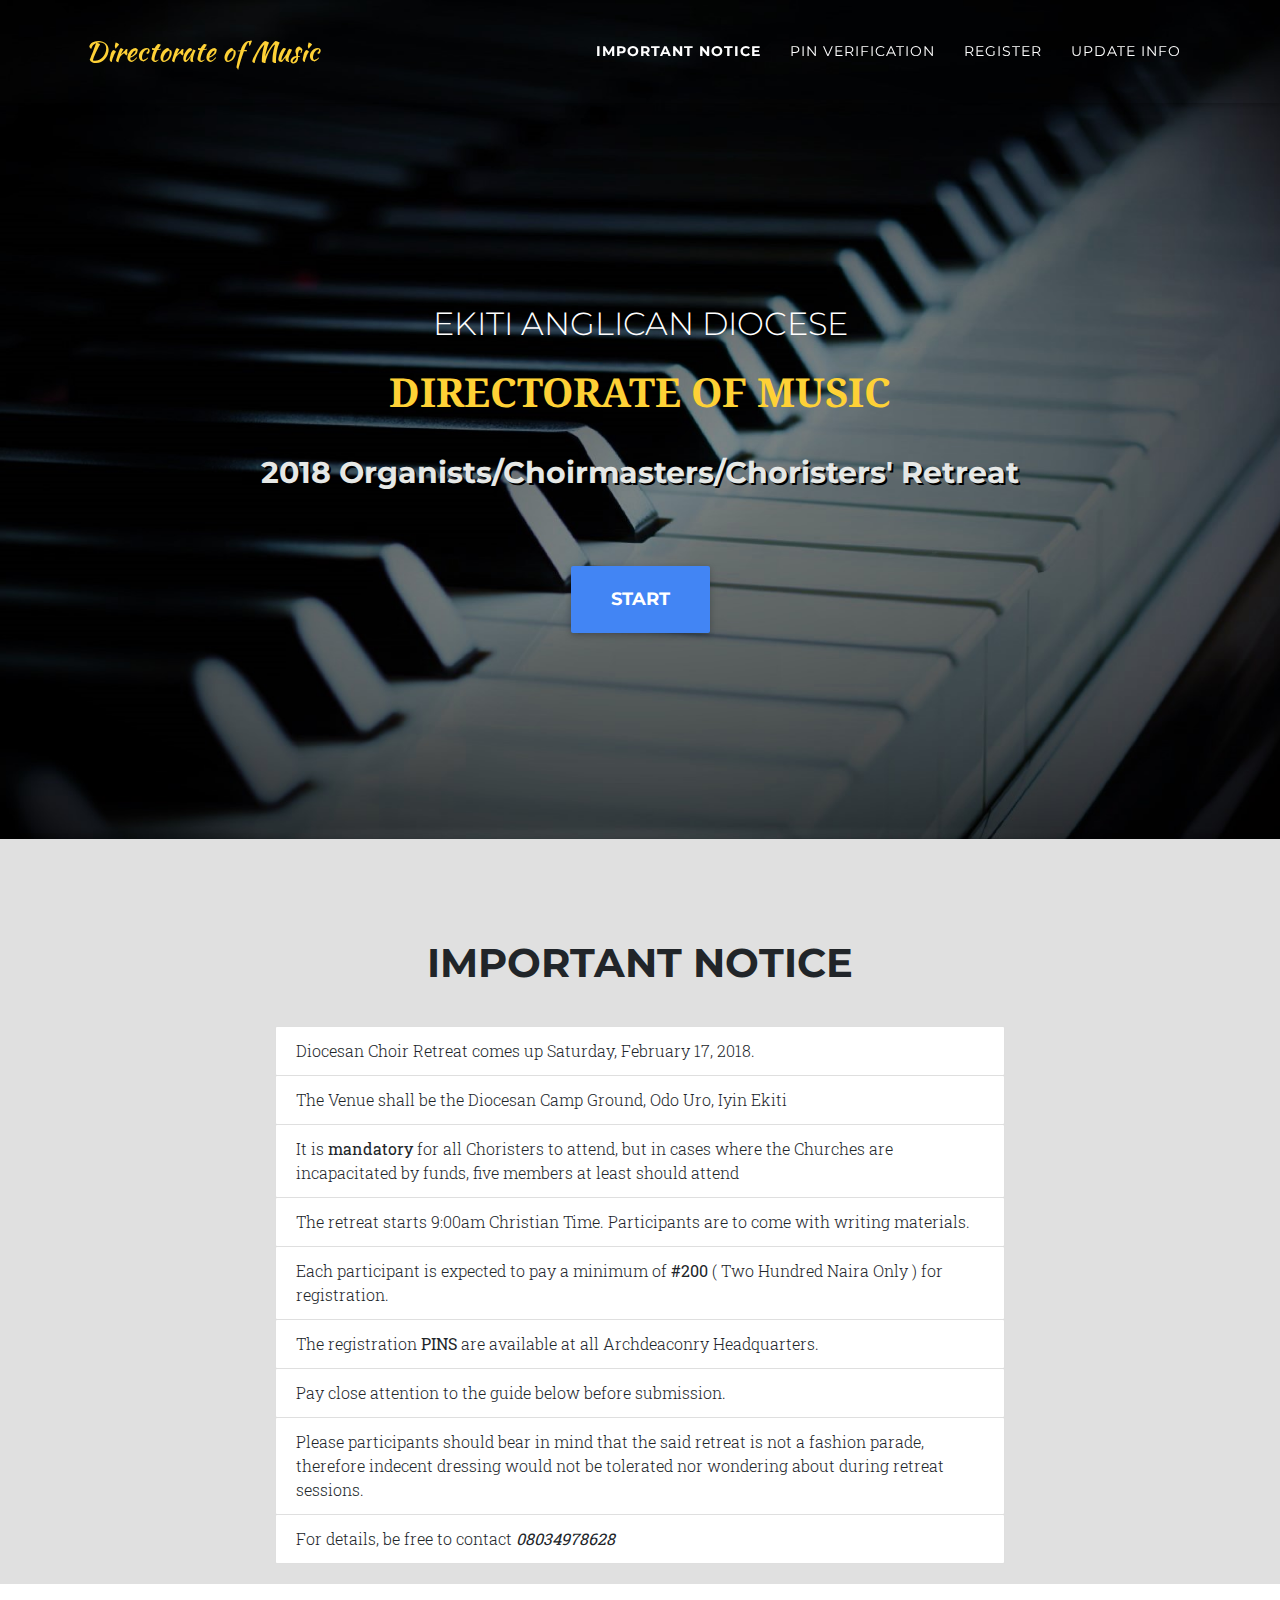
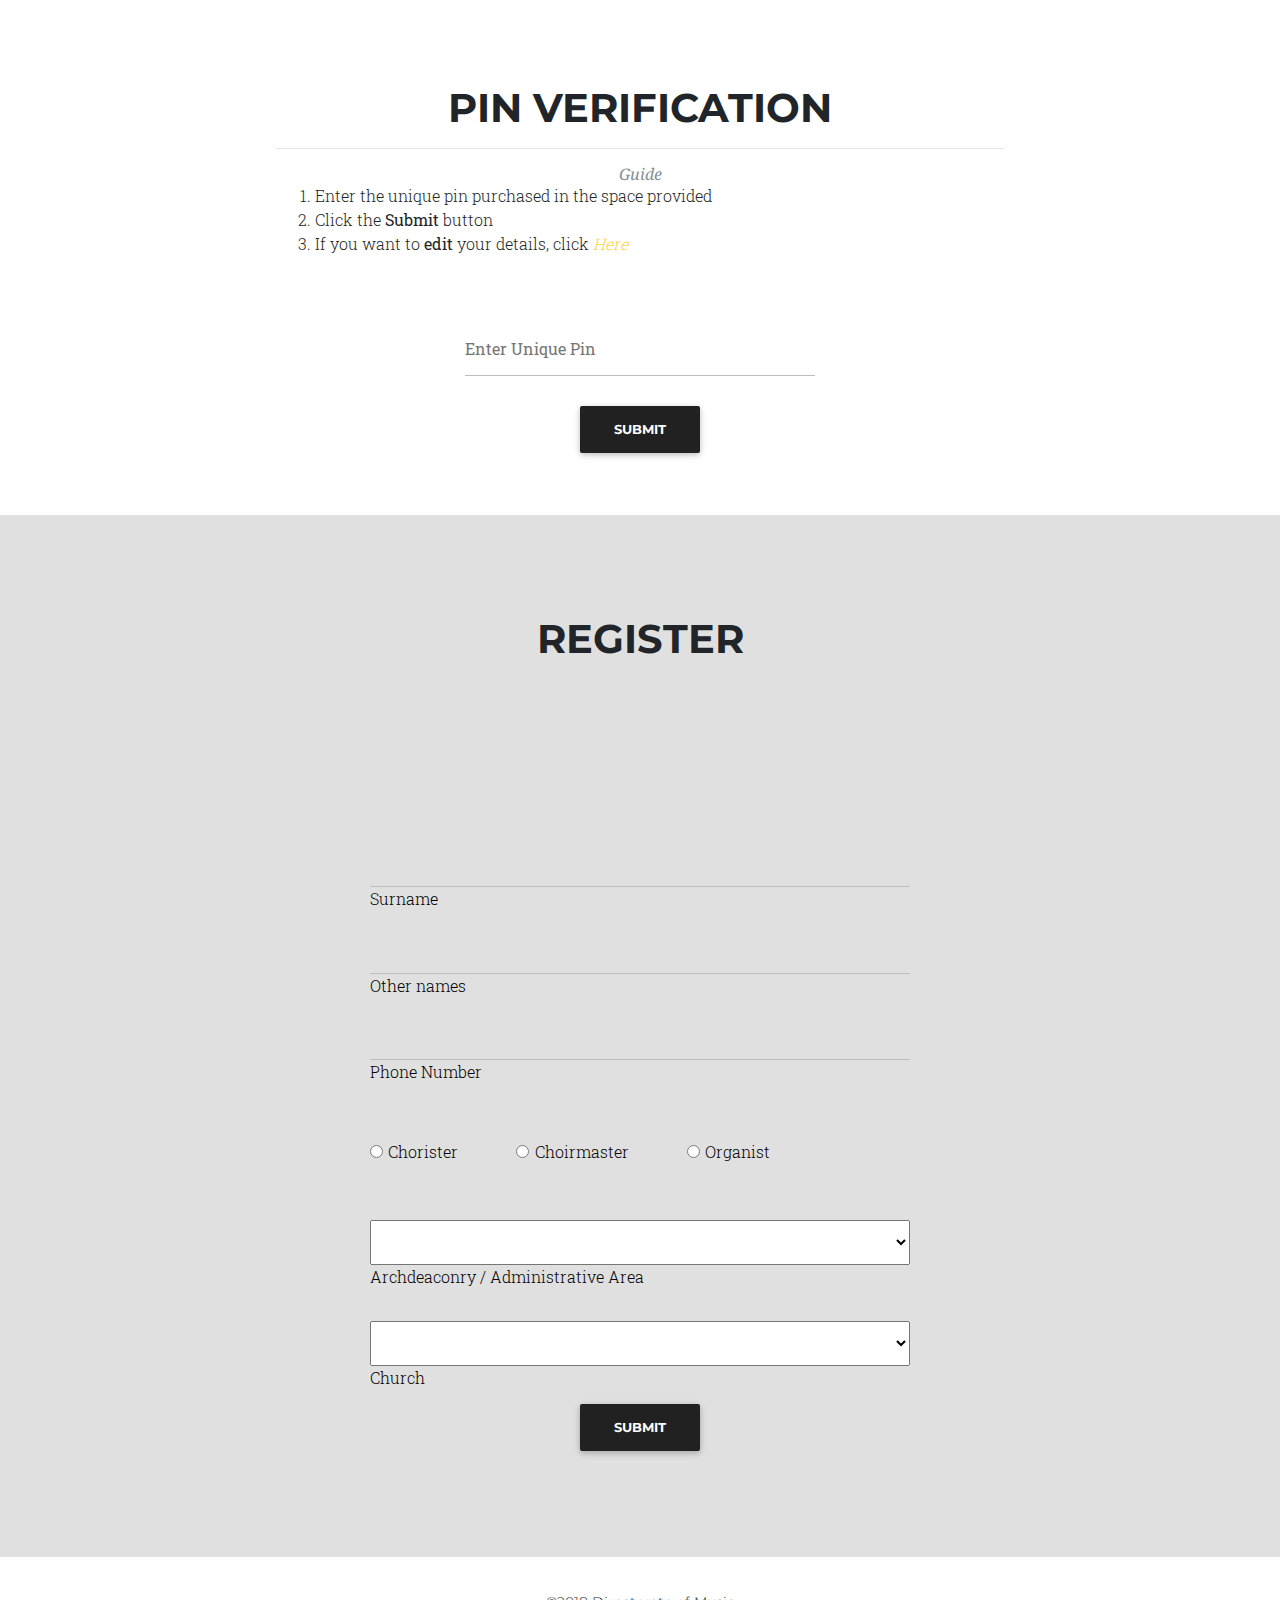
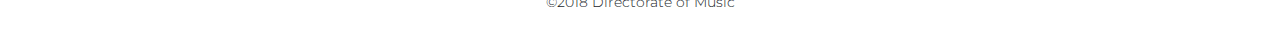
<file: index.html>
<!DOCTYPE html>
<html lang="en">

  <head>

    <meta charset="utf-8">
    <meta name="viewport" content="width=device-width, initial-scale=1, shrink-to-fit=no">
    <meta name="description" content="">
    <meta name="author" content="">

    <title>Directorate of Music</title>
    <link rel="shortcut icon" type="image/x-icon" href="favicon.ico" />
    <!-- Bootstrap core CSS -->
    <link href="vendor/bootstrap/css/bootstrap.min.css" rel="stylesheet">
    <link rel="stylesheet" href="vendor/bootstrap/css/mdb.css">

    <!-- Custom fonts for this template -->
    <link href="vendor/font-awesome/css/font-awesome.min.css" rel="stylesheet" type="text/css">
    <link href="https://fonts.googleapis.com/css?family=Montserrat:400,700" rel="stylesheet" type="text/css">
    <link href='https://fonts.googleapis.com/css?family=Kaushan+Script' rel='stylesheet' type='text/css'>
    <link href='https://fonts.googleapis.com/css?family=Droid+Serif:400,700,400italic,700italic' rel='stylesheet' type='text/css'>
    <link href='https://fonts.googleapis.com/css?family=Roboto+Slab:400,100,300,700' rel='stylesheet' type='text/css'>

    <!-- Custom styles for this template -->
    <link href="css/agency.min.css" rel="stylesheet">
    <link href="css/custom_agency.css" rel="stylesheet">

    <!-- Custom scripts for this template -->
    <script src="js/jquery-3.2.1.js" type="text/javascript"></script>


  </head>

  <body id="page-top">

    <!-- Navigation -->
    <nav class="navbar navbar-expand-lg navbar-dark fixed-top" id="mainNav">
      <div class="container">
        <a class="navbar-brand js-scroll-trigger" href="#page-top">Directorate of Music</a>
        <button class="navbar-toggler navbar-toggler-right" type="button" data-toggle="collapse" data-target="#navbarResponsive" aria-controls="navbarResponsive" aria-expanded="false" aria-label="Toggle navigation">
          Menu
          <i class="fa fa-bars"></i>
        </button>
        <div class="collapse navbar-collapse" id="navbarResponsive">
          <ul class="navbar-nav text-uppercase ml-auto">
            <li class="nav-item">
              <a class="nav-link js-scroll-trigger" href="#about"><strong>Important Notice</strong></a>
            </li>
            <li class="nav-item">
              <a class="nav-link js-scroll-trigger" href="#services">Pin Verification</a>
            </li>
            <li class="nav-item">
              <a class="nav-link js-scroll-trigger" href="#portfolio">Register</a>
            </li>
            <li class="nav-item">
              <a class="nav-link" href="edit.html">Update Info</a>
            </li>
          </ul>
        </div>
      </div>
    </nav>

    <!-- Header -->
    <header class="masthead">
      <div class="container">
        <div class="intro-text">
          <div class="text-uppercase ch">Ekiti Anglican Diocese</div>
          <br>
          <div class="intro-heading">
            <h4 class="intro-lead-in text-uppercase"> Directorate of Music</h4>
            <p class="bigger-text">2018 Organists/Choirmasters/Choristers' Retreat</p>
          </div>
          <a class="btn btn-primary btn-xl text-uppercase js-scroll-trigger" href="#about">Start</a>
        </div>
      </div>
    </header>

    <!-- About -->
    <section class="bg-light" id="about">
      <div class="container">
        <div class="row">
          <div class="col-lg-2"></div>
          <div class="col-lg-8 text-center">
            <h2 class="section-heading text-uppercase">Important Notice</h2>
            <br>
            <ul class="list-group">
              <li class="list-group-item">Diocesan Choir Retreat comes up Saturday, February 17, 2018.</li>
              <li class="list-group-item">The Venue shall be the Diocesan Camp Ground, Odo Uro, Iyin Ekiti</li>
              <li class="list-group-item">It is <strong>mandatory</strong> for all Choristers to attend, but in cases where the Churches are incapacitated by funds, five members at least should attend</li>
              <li class="list-group-item">The retreat starts 9:00am Christian Time. Participants are to come with writing materials.</li>
              <li class="list-group-item">Each participant is expected to pay a minimum of <b>#200</b> ( Two Hundred Naira Only ) for registration.</li>
              <li class="list-group-item">The registration <strong>PINS</strong> are available at all Archdeaconry Headquarters.</li>
              <li class="list-group-item">Pay close attention to the guide below before submission.</li>
              <li class="list-group-item">Please participants should bear in mind that the said retreat is not a fashion parade, therefore indecent dressing would not be tolerated nor wondering about during retreat sessions.</li>
              <li class="list-group-item">For details, be free to contact <i><b>08034978628</b></i></li>
            </ul>
          </div>
          <div class="col-lg-2"></div>
        </div>
      </div>
    </section>

    <!-- Services -->
    <section id="services">
      <div class="container">
        <div class="row">
          <div class="col-lg-2"></div>
          <div class="col-lg-8 text-center">
            <h2 class="section-heading text-uppercase">Pin Verification</h2>
            <hr>
            <h3 class="section-subheading text-muted">Guide</h3>
            <ol class="lg-custom">
              <li class="">Enter the unique pin purchased in the space provided</li>
              <li class="">Click the <strong>Submit</strong> button</li>
                <li>If you want to <strong>edit</strong> your details, click <a href="edit.html"><i class="hov"> Here </i></a></li>
            </ol>
          </div>
          <div class="col-lg-2"></div>
        </div>
        <div class="row text-center">
          <div class="col-md-4"></div>
          <div class="col-md-4">
            <form action="" method="post">
              <fieldset>
                <div class="error-margin" id="op"></div>
                <input class="input-group input-padding" type="text" id="pin1" name="pin" placeholder="Enter Unique Pin"><br>
                <button class="btn btn-dark" name="pin_submit" type="button" id="pin_submit">Submit <i id="spin"></i></button>
              </fieldset>
            </form>
            <div class="text-center success">
              <h3 id="successh" class="successh"></h3>
              <p id="successp" class="successp"></p>
            </div>
          </div>
          <div class="col-md-4"></div>
        </div>
      </div>
    </section>

    <!-- Portfolio Grid -->
    <section class="bg-light" id="portfolio">
      <div class="container">
        <div class="row">
          <div class="col-lg-12 text-center">
            <h2 class="section-heading text-uppercase">Register</h2>
            <!--<h3 class="section-subheading text-muted">Lorem ipsum dolor sit amet consectetur.</h3>-->
          </div>
        </div>

        <div class="row">
          <div class="col-md-3"></div>
          <div class="col-md-6">
          <form class="" action="" method="post">
            <section id="back"></section>
            <div class="error-margin" id="error-margin"></div>
            <h3 class="success-margin" id="success-margin"></h3>
            <input name="pin2" type="hidden" value="" id="pin2">
            <input class="input-group input-padding" type="text" id="firstname" name="firstname">
            <label for="firstname">Surname</label>
            <input class="input-group input-padding" type="text" id="secondname" name="secondname">
            <label for="secondname">Other names</label>
            <input class="input-group input-padding" type="number" id="number" name="number">
            <label for="number">Phone Number </label><br><br><br>
            <div class="radio-custom">
              <input type="radio" value="Chorister" name="status" id="chorister"><label for="chorister">Chorister</label>
              <input type="radio" value="Choirmaster" name="status" id="choirmaster"><label for="choirmaster">Choirmaster</label>
              <input type="radio" value="Organist" name="status" id="organist"><label for="organist">Organist</label>
            </div>
            <br><br>
            <select class="input-group input-padding" name="arch" id="arch">
              <option disabled="true" selected class="input-group" value=""></option>
            <option class="input-group " value="Cathedral">Cathedral </option>
              <option class="input-group " value="Ado">Ado </option>
              <option class="input-group " value="Ado North">Ado North </option>
              <option class="input-group " value="Aisegba">Aisegba </option>
              <option class="input-group " value="Ayede">Ayede </option>
              <option class="input-group " value="Ekamefa">Ekamefa </option>
              <option class="input-group " value="Ekiti North East">Ekiti North East </option>
              <option class="input-group " value="Emure">Emure </option>
              <option class="input-group " value="Great Commission">Great Commission </option>
              <option class="input-group " value="Ido">Ido </option>
              <option class="input-group " value="Ife">Ife </option>
              <option class="input-group " value="Ifeoluwa">Ifeoluwa </option>
              <option class="input-group " value="Igbala Otun">Igbala Otun </option>
              <option class="input-group " value="Igbemo">Igbemo </option>
              <option class="input-group " value="Ijan">Ijan </option>
              <option class="input-group " value="Ikere">Ikere </option>
              <option class="input-group " value="Ikole">Ikole </option>
              <option class="input-group " value="Ilawe">Ilawe </option>
              <option class="input-group " value="Irona">Irona </option>
              <option class="input-group " value="Ise">Ise </option>
              <option class="input-group " value="Ise North">Ise North </option>
              <option class="input-group " value="Isokan">Isokan </option>
              <option class="input-group " value="Omuo">Omuo </option>
              <option class="input-group " value="Omuooke">Omuooke </option>
              <option class="input-group" value="Opopogbooro">Opopogbooro</option>
              <option class="input-group " value="Uro">Uro </option>
              <option class="input-group" value="Ogotun">Ogotun</option>
              <option class="input-group" value="Erinwa">Erinwa</option>
              <option class="input-group" value="Ire">Ire</option>
              <option class="input-group" value="Ijesa Isu">Ijesa Isu</option>
              <option class="input-group" value="Ijelu">Ijelu</option>
              <option class="input-group" value="Basiri">Basiri</option>
              <option class="input-group" value="Babamuboni">Babamuboni</option>
            </select>
            <label for="arch">Archdeaconry / Administrative Area</label><br><br>
            <select class="input-group input-padding" name="church" id="church">
              <option disabled="true" selected class="input-group" value=""></option>
              <option class="input-group" value="Cathedral">Cathedral</option>
            </select>
            <label for="church">Church</label>
            <div class="text-center">
            <button class="btn btn-dark" id="register" name="register" type="button">Submit <i id="spin2"></i></button>
            <button class="btn btn-warning hide" name="pin_reset" type="button" id="update">Update <i id="spin4"></i></button>
            </div>
          </form>
          </div>
          <div class="col-md-3"></div>
        </div>
      </div>
    </section>

    <!--The Modal-->
    <div class="modal animated bounceIn fade" id="showLanguageAdd">
        <div class="modal-dialog">
            <div class="modal-content">
                <div class="modal-body">
                    <h4 id="erro">You have <i id="trials"></i> trials left</h4><br><br>
                    <form action="#">
                        <input class="input-group" id="pin_edit" type="text" name="pin" placeholder="Enter Your Unique Pin"/>
                        <label for="pin_edit">Pin</label><br/>
                        <button class="btn btn-success" id="edit" name="register" type="button">Submit <i id="spin3"></i></button>
                    </form>
                </div>
            </div>
        </div>
    </div>
    <!-- Footer -->
    <footer>
      <div class="container">
        <div class="row">
          <div class="col-md-12">
            <span class="copyright">&copy;2018 Directorate of Music</span>
          </div>


        </div>
      </div>
    </footer>


    <!-- Bootstrap core JavaScript -->
    <script src="vendor/jquery/jquery.min.js"></script>
    <script src="vendor/bootstrap/js/bootstrap.bundle.min.js"></script>

    <!-- Plugin JavaScript -->
    <script src="vendor/jquery-easing/jquery.easing.min.js"></script>

    <!-- Contact form JavaScript -->
    <script src="js/jqBootstrapValidation.js"></script>
    <script src="js/contact_me.js"></script>

    <!-- Custom scripts for this template -->
    <script src="js/agency.js"></script>
    <script src="js/custom_agency.js" type="text/javascript"></script>

  </body>

</html>
</file>
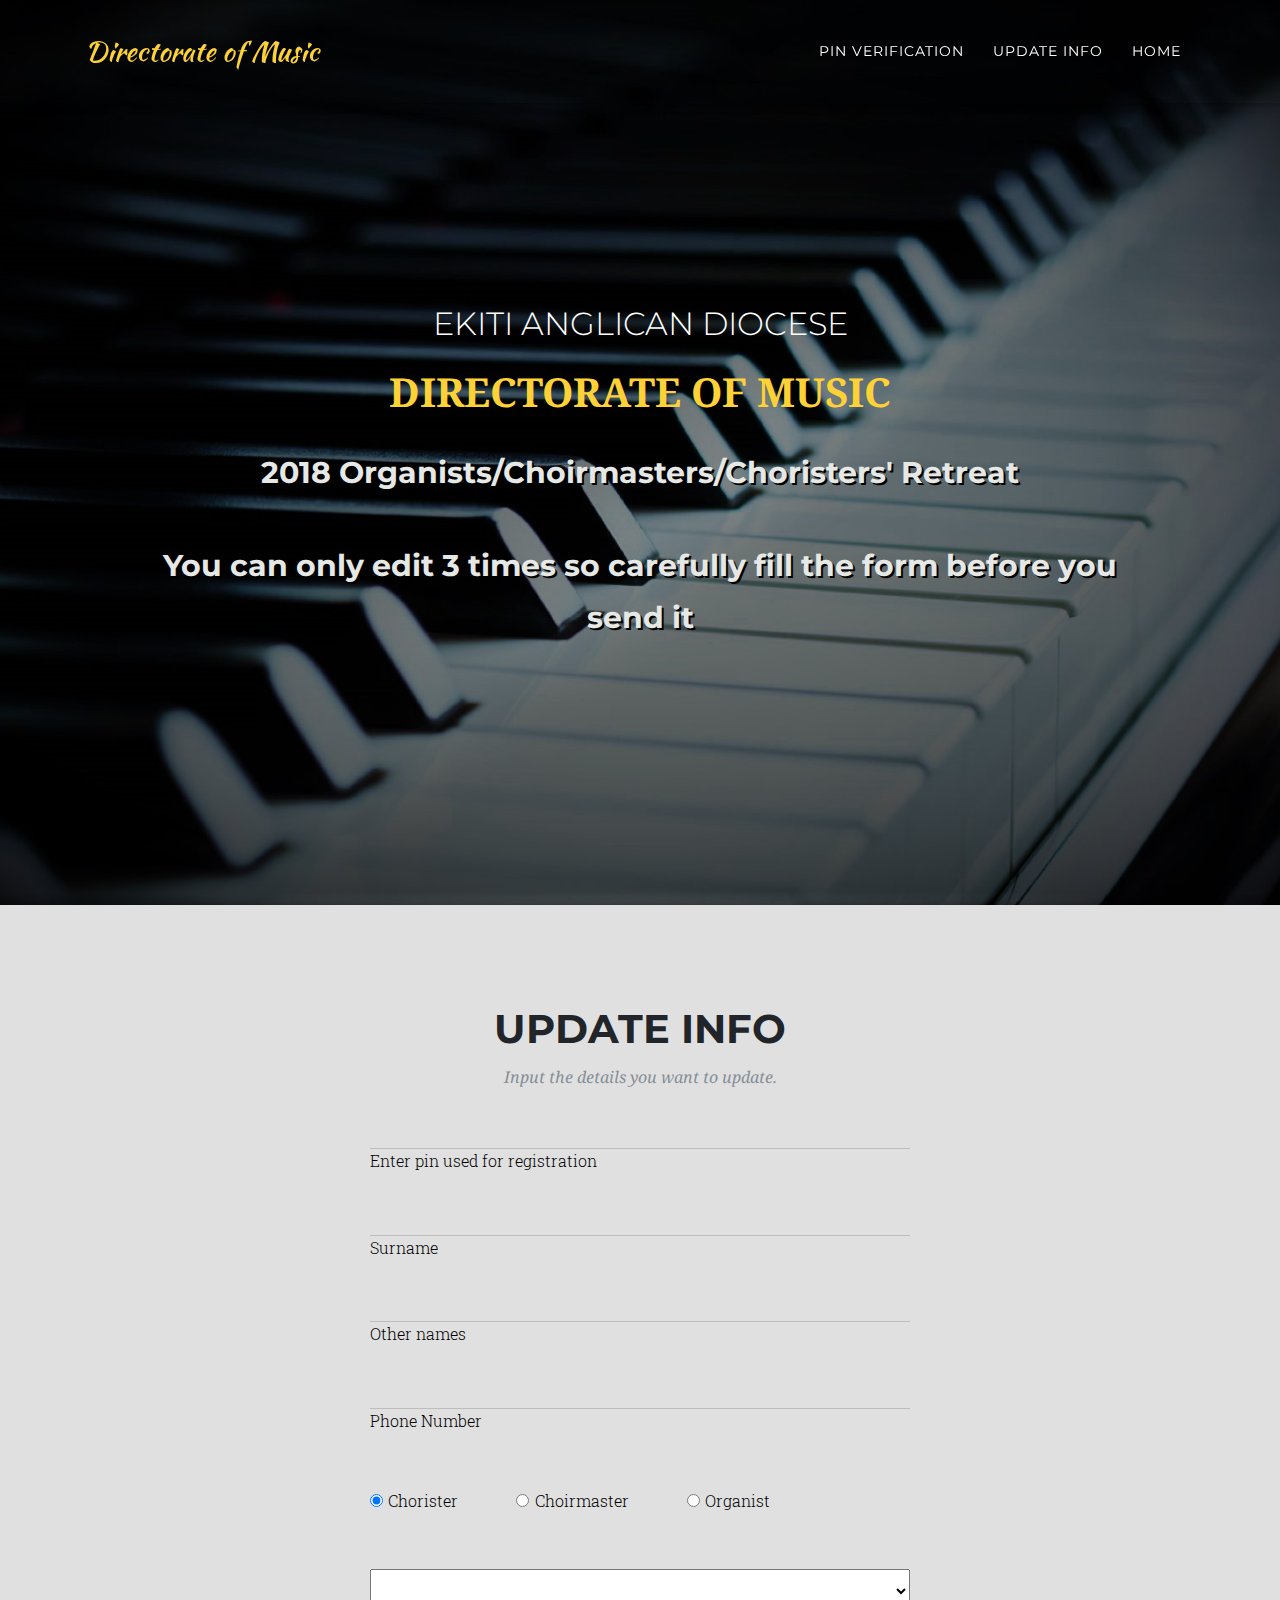
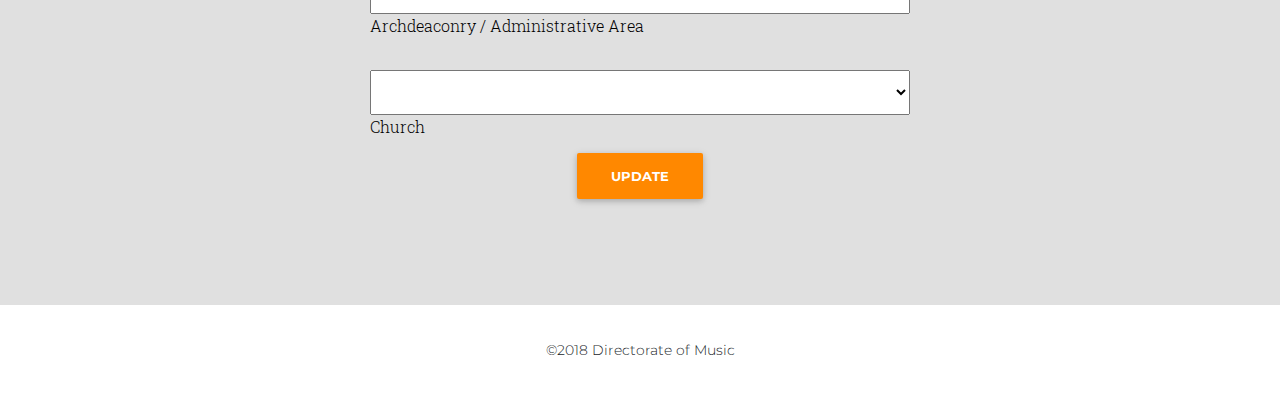
<file: edit.html>
<!DOCTYPE html>
<html lang="en">

<head>

    <meta charset="utf-8">
    <meta name="viewport" content="width=device-width, initial-scale=1, shrink-to-fit=no">
    <meta name="description" content="">
    <meta name="author" content="">

    <title>Directorate of Music</title>
    <link rel="shortcut icon" type="image/x-icon" href="favicon.ico" />
    <!-- Bootstrap core CSS -->
    <link href="vendor/bootstrap/css/bootstrap.min.css" rel="stylesheet">
    <link rel="stylesheet" href="vendor/bootstrap/css/mdb.css">

    <!-- Custom fonts for this template -->
    <link href="vendor/font-awesome/css/font-awesome.min.css" rel="stylesheet" type="text/css">
    <link href="https://fonts.googleapis.com/css?family=Montserrat:400,700" rel="stylesheet" type="text/css">
    <link href='https://fonts.googleapis.com/css?family=Kaushan+Script' rel='stylesheet' type='text/css'>
    <link href='https://fonts.googleapis.com/css?family=Droid+Serif:400,700,400italic,700italic' rel='stylesheet' type='text/css'>
    <link href='https://fonts.googleapis.com/css?family=Roboto+Slab:400,100,300,700' rel='stylesheet' type='text/css'>

    <!-- Custom styles for this template -->
    <link href="css/agency.min.css" rel="stylesheet">
    <link href="css/custom_agency.css" rel="stylesheet">

    <!-- Custom scripts for this template -->
    <script src="js/jquery-3.2.1.js" type="text/javascript"></script>


</head>

<body id="page-top">

<!-- Navigation -->
<nav class="navbar navbar-expand-lg navbar-dark fixed-top" id="mainNav">
    <div class="container">
        <a class="navbar-brand js-scroll-trigger" href="#page-top">Directorate of Music</a>
        <button class="navbar-toggler navbar-toggler-right" type="button" data-toggle="collapse" data-target="#navbarResponsive" aria-controls="navbarResponsive" aria-expanded="false" aria-label="Toggle navigation">
            Menu
            <i class="fa fa-bars"></i>
        </button>
        <div class="collapse navbar-collapse" id="navbarResponsive">
            <ul class="navbar-nav text-uppercase ml-auto">
                <li class="nav-item">
                    <a class="nav-link js-scroll-trigger" href="#services">Pin Verification</a>
                </li>
                <li class="nav-item">
                    <a class="nav-link js-scroll-trigger" href="#portfolio">Update Info</a>
                </li>
                <li class="nav-item">
                    <a class="nav-link" href="index.html">Home</a>
                </li>
            </ul>
        </div>
    </div>
</nav>

<!-- Header -->
<header class="masthead">
    <div class="container">
        <div class="intro-text">
            <div class="text-uppercase ch">Ekiti Anglican Diocese</div>
            <br>
            <div class="intro-heading">
                <h4 class="intro-lead-in text-uppercase"> Directorate of Music</h4>
                <p class="bigger-text">2018 Organists/Choirmasters/Choristers' Retreat</p>
                <p class="bigger-text info-color-darkv">You can only edit 3 times so carefully fill the form before you send it</p>
            </div>
        </div>
    </div>
</header>


<!-- Services -->

<!-- Portfolio Grid -->
<section class="bg-light" id="portfolio">
    <div class="container">
        <div class="row">
            <div class="col-lg-12 text-center">
                <h2 class="section-heading text-uppercase">Update Info</h2>
                <h3 class="section-subheading text-muted">Input the details you want to update.</h3>
            </div>
        </div>
        <div class="row">
            <div class="col-md-3"></div>
            <div class="col-md-6">
                <form class="" action="" method="post">
                    <h3 id="margin"></h3>
                    <input class="input-group input-padding" type="number" id="pin_edit" name="pin_edit">
                    <label for="pin_edit">Enter pin used for registration</label>
                    <input class="input-group input-padding" type="text" id="firstname" name="firstname">
                    <label for="firstname">Surname</label>
                    <input class="input-group input-padding" type="text" id="secondname" name="secondname">
                    <label for="secondname">Other names</label>
                    <input class="input-group input-padding" type="number" id="number" name="phoneno">
                    <label for="number">Phone Number </label><br><br><br>
                    <div class="radio-custom">
                        <input checked type="radio" value="Chorister" name="status" id="chorister"><label for="chorister">Chorister</label>
                        <input type="radio" value="Choirmaster" name="status" id="choirmaster"><label for="choirmaster">Choirmaster</label>
                        <input type="radio" value="Organist" name="status" id="organist"><label for="organist">Organist</label>
                    </div>
                    <br><br>
                    <select class="input-group input-padding" name="arch" id="arch">
                        <option disabled="true" selected class="input-group" value=""></option>
                        <option class="input-group " value="Cathedral">Cathedral </option>
                        <option class="input-group " value="Ado">Ado </option>
                        <option class="input-group " value="Ado North">Ado North </option>
                        <option class="input-group " value="Aisegba">Aisegba </option>
                        <option class="input-group " value="Ayede">Ayede </option>
                        <option class="input-group " value="Ekamefa">Ekamefa </option>
                        <option class="input-group " value="Ekiti North East">Ekiti North East </option>
                        <option class="input-group " value="Emure">Emure </option>
                        <option class="input-group " value="Great Commission">Great Commission </option>
                        <option class="input-group " value="Ido">Ido </option>
                        <option class="input-group " value="Ife">Ife </option>
                        <option class="input-group " value="Ifeoluwa">Ifeoluwa </option>
                        <option class="input-group " value="Igbala Otun">Igbala Otun </option>
                        <option class="input-group " value="Igbemo">Igbemo </option>
                        <option class="input-group " value="Ijan">Ijan </option>
                        <option class="input-group " value="Ikere">Ikere </option>
                        <option class="input-group " value="Ikole">Ikole </option>
                        <option class="input-group " value="Ilawe">Ilawe </option>
                        <option class="input-group " value="Irona">Irona </option>
                        <option class="input-group " value="Ise">Ise </option>
                        <option class="input-group " value="Ise North">Ise North </option>
                        <option class="input-group " value="Isokan">Isokan </option>
                        <option class="input-group " value="Omuo">Omuo </option>
                        <option class="input-group " value="Omuooke">Omuooke </option>
                        <option class="input-group" value="Opopogbooro">Opopogbooro</option>
                        <option class="input-group " value="Uro">Uro </option>
                        <option class="input-group" value="Ogotun">Ogotun</option>
                        <option class="input-group" value="Erinwa">Erinwa</option>
                        <option class="input-group" value="Ire">Ire</option>
                        <option class="input-group" value="Ijesa Isu">Ijesa Isu</option>
                        <option class="input-group" value="Ijelu">Ijelu</option>
                        <option class="input-group" value="Basiri">Basiri</option>
                        <option class="input-group" value="Babamuboni">Babamuboni</option>
                    </select>
                    <label for="arch">Archdeaconry / Administrative Area</label><br><br>
                    <select class="input-group input-padding" name="church" id="church">
                        <option disabled="true" selected class="input-group" value=""></option>
                        <option class="input-group" value="Cathedral">Cathedral</option>
                    </select>
                    <label for="church">Church</label>
                    <div class="text-center">
                        <button class="btn btn-warning" name="pin_reset" type="button" id="update">Update <i id="spin4"></i></button>
                    </div>
                </form>
            </div>
            <div class="col-md-3"></div>
        </div>
    </div>
</section>

<!--The Modal-->
<!-- Footer -->
<footer>
    <div class="container">
        <div class="row">
            <div class="col-md-12">
                <span class="copyright">&copy;2018 Directorate of Music</span>
            </div>


        </div>
    </div>
</footer>


<!-- Bootstrap core JavaScript -->
<script src="vendor/jquery/jquery.min.js"></script>
<script src="vendor/bootstrap/js/bootstrap.bundle.min.js"></script>

<!-- Plugin JavaScript -->
<script src="vendor/jquery-easing/jquery.easing.min.js"></script>

<!-- Contact form JavaScript -->
<script src="js/jqBootstrapValidation.js"></script>
<script src="js/contact_me.js"></script>

<!-- Custom scripts for this template -->
<script src="js/agency.js"></script>
<script src="js/custom_agency.js" type="text/javascript"></script>

</body>

</html>
</file>
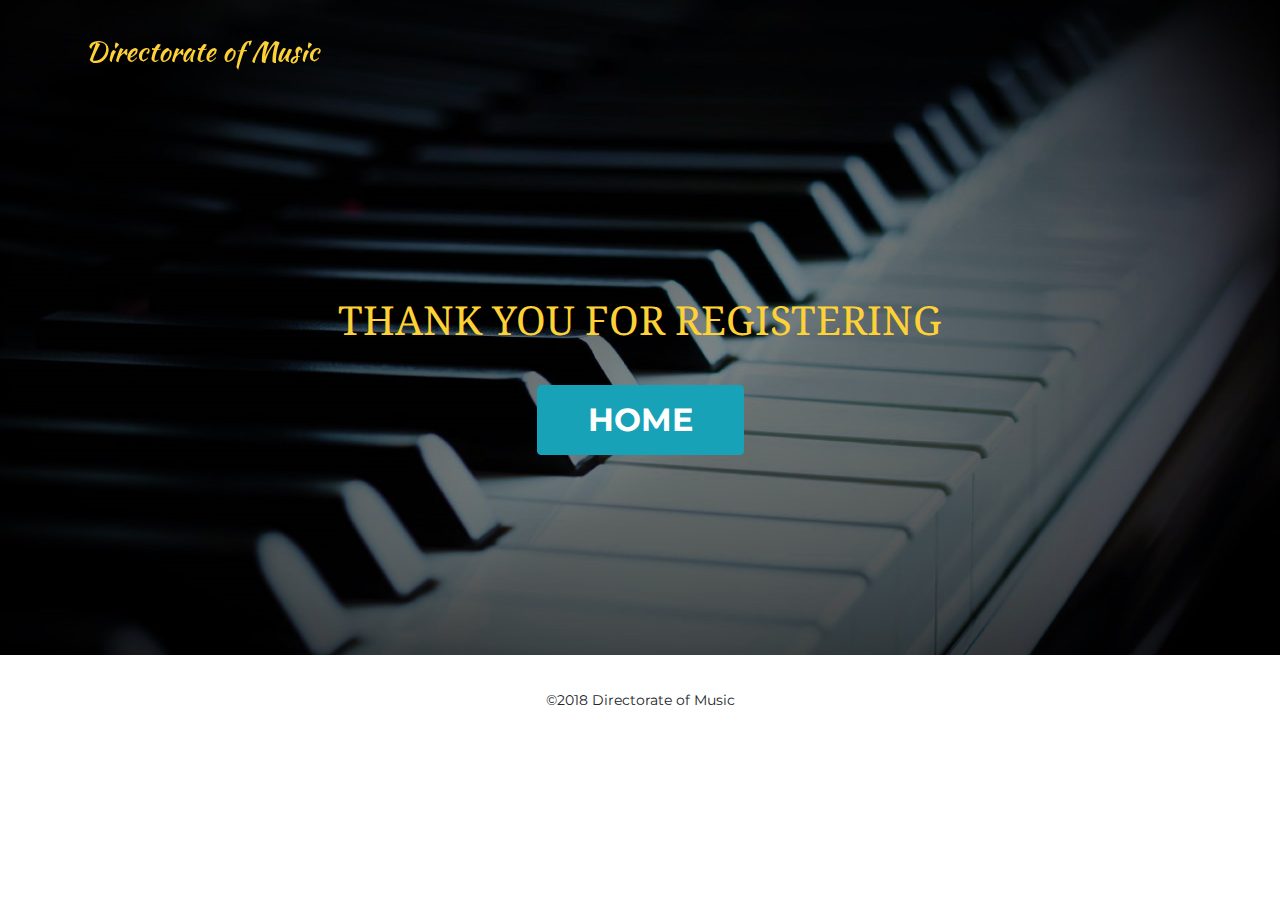
<file: success.html>
<!DOCTYPE html>
<html lang="en">

<head>

    <meta charset="utf-8">
    <meta name="viewport" content="width=device-width, initial-scale=1, shrink-to-fit=no">
    <meta name="description" content="">
    <meta name="author" content="">

    <title>Directorate of Music</title>
    <link rel="shortcut icon" type="image/x-icon" href="favicon.ico" />
    <!-- Bootstrap core CSS -->
    <link href="vendor/bootstrap/css/bootstrap.min.css" rel="stylesheet">

    <!-- Custom fonts for this template -->
    <link href="vendor/font-awesome/css/font-awesome.min.css" rel="stylesheet" type="text/css">
    <link href="https://fonts.googleapis.com/css?family=Montserrat:400,700" rel="stylesheet" type="text/css">
    <link href='https://fonts.googleapis.com/css?family=Kaushan+Script' rel='stylesheet' type='text/css'>
    <link href='https://fonts.googleapis.com/css?family=Droid+Serif:400,700,400italic,700italic' rel='stylesheet' type='text/css'>
    <link href='https://fonts.googleapis.com/css?family=Roboto+Slab:400,100,300,700' rel='stylesheet' type='text/css'>

    <!-- Custom styles for this template -->
    <link href="css/agency.min.css" rel="stylesheet">
    <link href="css/custom_agency.css" rel="stylesheet">

    <!-- Custom scripts for this template -->
    <script src="js/jquery-3.2.1.js" type="text/javascript"></script>


</head>

<body id="page-top">

<!-- Navigation -->
<nav class="navbar navbar-expand-lg navbar-dark fixed-top" id="mainNav">
    <div class="container">
        <a class="navbar-brand js-scroll-trigger" href="#page-top">Directorate of Music</a>
        <button class="navbar-toggler navbar-toggler-right" type="button" data-toggle="collapse" data-target="#navbarResponsive" aria-controls="navbarResponsive" aria-expanded="false" aria-label="Toggle navigation">
            Menu
            <i class="fa fa-bars"></i>
        </button>
        <div class="collapse navbar-collapse" id="navbarResponsive">
        </div>
    </div>
</nav>

<!-- Header -->
<header class="masthead">
    <div class="container">
        <div class="intro-text">
            <div class="intro-lead-in text-uppercase">Thank you for registering</div>
            <a class="btn btn-info bigger-text text-uppercase" href="index.html">Home</a>
        </div>
    </div>
</header>


<!-- Footer -->
<footer>
    <div class="container">
        <div class="row">
            <div class="col-md-12">
                <span class="copyright">&copy;2018 Directorate of Music</span>
            </div>
        </div>
    </div>
</footer>


<!-- Bootstrap core JavaScript -->
<script src="vendor/jquery/jquery.min.js"></script>
<script src="vendor/bootstrap/js/bootstrap.bundle.min.js"></script>

<!-- Plugin JavaScript -->
<script src="vendor/jquery-easing/jquery.easing.min.js"></script>

<!-- Contact form JavaScript -->
<script src="js/jqBootstrapValidation.js"></script>
<script src="js/contact_me.js"></script>

<!-- Custom scripts for this template -->
<script src="js/agency.js"></script>
<script src="js/custom_agency.js" type="text/javascript"></script>

</body>

</html>
</file>
<file: css/custom_agency.css>
.fl_right{
    float: right;
}

.input-padding{
    padding: 10px 0;
}

.copyright{
    text-align: center !important;
}

.smaller{
    font-size: x-small;
}

.form-group input{
    display: inline-block;
    margin-left: 20px;
}

.hov:hover{
    color: #fe2559;
}

.error-margin{
    padding: 10px 5px;
    margin: 5px;
    /*color: #fe2559;*/
    font-weight: 400;
}

.bigger-text{
    font-size: 200%;
    padding: 10px 50px;
    margin-top: 20px;
}
.success-margin{
    padding: 10px 5px;
    margin: 5px;
    /*color: #28a745;*/
    font-weight: 400;
}
.success{
    margin-top: 20px;
    /*background-color: #adb5bd;*/
    padding: 10px;
}
.success p{
    color: #062c33
}
.success h3{
    color: #28a745
}

.lg-custom li{
    text-align: left;
    border: none;
}

.hide{
    display: none;
}

.section-subheading{
    margin-bottom: 0!important;
}

.col-md-6 span{
    margin-bottom: 50px;
    color: #fed561;
    /*text-shadow: 1px 1px 0 black;*/
}

.intro-lead-in{
    font-style: normal !important;
    color: #fed136;
}

.ch{
    font-family: Montserrat,sans-serif !important;
    font-size: 200%;
}

.intro-heading{
    font-size: 15px !important;
}
.intro-heading p{
    color: #E6E8E6;
    text-shadow: 2px 2px black;
}

.list-group{
    text-align: left !important;
}

.col-md-6 form{
    margin-bottom: 100px;
    color: #000000;
}
.col-lg-8{
    margin-bottom: 20px;
}

.radio-custom label{
    margin-right: 10%;
    margin-left: 1%;
}
@media (max-width: 700px) {
    .bigger-text{
        font-size: inherit;
        padding: 0;
    }
    .ch{
        font-size: inherit;
    }
    .section-heading{
        font-size: 30px !important;
    }
    .list-group{
        font-size: 90%;
    }
    .radio-custom label{
        font-size: 80%;
        margin-right: 5%;
    }
}
</file>
<file: css/agency.min.css>
/*!
 * Start Bootstrap - Agency v4.0.0-beta.2 (https://startbootstrap.com/template-overviews/agency)
 * Copyright 2013-2017 Start Bootstrap
 * Licensed under MIT (https://github.com/BlackrockDigital/startbootstrap-agency/blob/master/LICENSE)
 */body{overflow-x:hidden;font-family:'Roboto Slab','Helvetica Neue',Helvetica,Arial,sans-serif}p{line-height:1.75}a{color:#fed136}a:hover{color:#fec503}.text-primary{color:#fed136!important}h1,h2,h3,h4,h5,h6{font-weight:700;font-family:Montserrat,'Helvetica Neue',Helvetica,Arial,sans-serif}section{padding:100px 0}section h2.section-heading{font-size:40px;margin-top:0;margin-bottom:15px}section h3.section-subheading{font-size:16px;font-weight:400;font-style:italic;margin-bottom:75px;text-transform:none;font-family:'Droid Serif','Helvetica Neue',Helvetica,Arial,sans-serif}@media (min-width:768px){section{padding: 100px 10px 0}}.btn{font-family:Montserrat,'Helvetica Neue',Helvetica,Arial,sans-serif;font-weight:700}.btn-xl{font-size:18px;padding:20px 40px}.btn-primary{background-color:#fed136;border-color:#fed136}.btn-primary:active,.btn-primary:focus,.btn-primary:hover{background-color:#fec810!important;border-color:#fec810!important;color:#fff}.btn-primary:active,.btn-primary:focus{box-shadow:0 0 0 .2rem rgba(254,209,55,.5)!important}::-moz-selection{background:#fed136;text-shadow:none}::selection{background:#fed136;text-shadow:none}img::selection{background:0 0}img::-moz-selection{background:0 0}body{-webkit-tap-highlight-color:#fed136}#mainNav{background-color:#212529}#mainNav .navbar-toggler{font-size:12px;right:0;padding:13px;text-transform:uppercase;color:#fff;border:0;background-color:#fed136;font-family:Montserrat,'Helvetica Neue',Helvetica,Arial,sans-serif}#mainNav .navbar-brand{color:#fed136;font-family:'Kaushan Script','Helvetica Neue',Helvetica,Arial,cursive}#mainNav .navbar-brand.active,#mainNav .navbar-brand:active,#mainNav .navbar-brand:focus,#mainNav .navbar-brand:hover{color:#fec503}#mainNav .navbar-nav .nav-item .nav-link{font-size:90%;font-weight:400;padding:.75em 0;letter-spacing:1px;color:#fff;font-family:Montserrat,'Helvetica Neue',Helvetica,Arial,sans-serif}#mainNav .navbar-nav .nav-item .nav-link.active,#mainNav .navbar-nav .nav-item .nav-link:hover{color:#fed136}@media (min-width:992px){#mainNav{padding-top:25px;padding-bottom:25px;-webkit-transition:padding-top .3s,padding-bottom .3s;-moz-transition:padding-top .3s,padding-bottom .3s;transition:padding-top .3s,padding-bottom .3s;border:none;background-color:transparent}#mainNav .navbar-brand{font-size:1.75em;-webkit-transition:all .3s;-moz-transition:all .3s;transition:all .3s}#mainNav .navbar-nav .nav-item .nav-link{padding:1.1em 1em!important}#mainNav.navbar-shrink{padding-top:0;padding-bottom:0;background-color:#212529}#mainNav.navbar-shrink .navbar-brand{font-size:1.25em;padding:12px 0}}header.masthead{text-align:center;color:#fff;background-image:url(../img/header-bg.jpg);background-repeat:no-repeat;background-attachment:scroll;background-position:center center;-webkit-background-size:cover;-moz-background-size:cover;-o-background-size:cover;background-size:cover}header.masthead .intro-text{padding-top:150px;padding-bottom:100px}header.masthead .intro-text .intro-lead-in{font-size:22px;font-style:italic;line-height:22px;margin-bottom:25px;font-family:'Droid Serif','Helvetica Neue',Helvetica,Arial,sans-serif}header.masthead .intro-text .intro-heading{font-size:50px;font-weight:700;line-height:50px;margin-bottom:25px;font-family:Montserrat,'Helvetica Neue',Helvetica,Arial,sans-serif}@media (min-width:768px){header.masthead .intro-text{padding-top:300px;padding-bottom:200px}header.masthead .intro-text .intro-lead-in{font-size:40px;font-style:italic;line-height:40px;margin-bottom:25px;font-family:'Droid Serif','Helvetica Neue',Helvetica,Arial,sans-serif}header.masthead .intro-text .intro-heading{font-size:75px;font-weight:700;line-height:75px;margin-bottom:50px;font-family:Montserrat,'Helvetica Neue',Helvetica,Arial,sans-serif}}.service-heading{margin:15px 0;text-transform:none}#portfolio .portfolio-item{right:0;margin:0 0 15px}#portfolio .portfolio-item .portfolio-link{position:relative;display:block;max-width:400px;margin:0 auto;cursor:pointer}#portfolio .portfolio-item .portfolio-link .portfolio-hover{position:absolute;width:100%;height:100%;-webkit-transition:all ease .5s;-moz-transition:all ease .5s;transition:all ease .5s;opacity:0;background:rgba(254,209,54,.9)}#portfolio .portfolio-item .portfolio-link .portfolio-hover:hover{opacity:1}#portfolio .portfolio-item .portfolio-link .portfolio-hover .portfolio-hover-content{font-size:20px;position:absolute;top:50%;width:100%;height:20px;margin-top:-12px;text-align:center;color:#fff}#portfolio .portfolio-item .portfolio-link .portfolio-hover .portfolio-hover-content i{margin-top:-12px}#portfolio .portfolio-item .portfolio-link .portfolio-hover .portfolio-hover-content h3,#portfolio .portfolio-item .portfolio-link .portfolio-hover .portfolio-hover-content h4{margin:0}#portfolio .portfolio-item .portfolio-caption{max-width:400px;margin:0 auto;padding:25px;text-align:center;background-color:#fff}#portfolio .portfolio-item .portfolio-caption h4{margin:0;text-transform:none}#portfolio .portfolio-item .portfolio-caption p{font-size:16px;font-style:italic;margin:0;font-family:'Droid Serif','Helvetica Neue',Helvetica,Arial,sans-serif}#portfolio *{z-index:2}@media (min-width:767px){#portfolio .portfolio-item{margin:0 0 30px}}.portfolio-modal{padding-right:0!important}.portfolio-modal .modal-dialog{margin:1rem;max-width:100vw}.portfolio-modal .modal-content{padding:100px 0;text-align:center}.portfolio-modal .modal-content h2{font-size:3em;margin-bottom:15px}.portfolio-modal .modal-content p{margin-bottom:30px}.portfolio-modal .modal-content p.item-intro{font-size:16px;font-style:italic;margin:20px 0 30px;font-family:'Droid Serif','Helvetica Neue',Helvetica,Arial,sans-serif}.portfolio-modal .modal-content ul.list-inline{margin-top:0;margin-bottom:30px}.portfolio-modal .modal-content img{margin-bottom:30px}.portfolio-modal .modal-content button{cursor:pointer}.portfolio-modal .close-modal{position:absolute;top:25px;right:25px;width:75px;height:75px;cursor:pointer;background-color:transparent}.portfolio-modal .close-modal:hover{opacity:.3}.portfolio-modal .close-modal .lr{z-index:1051;width:1px;height:75px;margin-left:35px;-webkit-transform:rotate(45deg);-ms-transform:rotate(45deg);transform:rotate(45deg);background-color:#212529}.portfolio-modal .close-modal .lr .rl{z-index:1052;width:1px;height:75px;-webkit-transform:rotate(90deg);-ms-transform:rotate(90deg);transform:rotate(90deg);background-color:#212529}.timeline{position:relative;padding:0;list-style:none}.timeline:before{position:absolute;top:0;bottom:0;left:40px;width:2px;margin-left:-1.5px;content:'';background-color:#e9ecef}.timeline>li{position:relative;min-height:50px;margin-bottom:50px}.timeline>li:after,.timeline>li:before{display:table;content:' '}.timeline>li:after{clear:both}.timeline>li .timeline-panel{position:relative;float:right;width:100%;padding:0 20px 0 100px;text-align:left}.timeline>li .timeline-panel:before{right:auto;left:-15px;border-right-width:15px;border-left-width:0}.timeline>li .timeline-panel:after{right:auto;left:-14px;border-right-width:14px;border-left-width:0}.timeline>li .timeline-image{position:absolute;z-index:100;left:0;width:80px;height:80px;margin-left:0;text-align:center;color:#fff;border:7px solid #e9ecef;border-radius:100%;background-color:#fed136}.timeline>li .timeline-image h4{font-size:10px;line-height:14px;margin-top:12px}.timeline>li.timeline-inverted>.timeline-panel{float:right;padding:0 20px 0 100px;text-align:left}.timeline>li.timeline-inverted>.timeline-panel:before{right:auto;left:-15px;border-right-width:15px;border-left-width:0}.timeline>li.timeline-inverted>.timeline-panel:after{right:auto;left:-14px;border-right-width:14px;border-left-width:0}.timeline>li:last-child{margin-bottom:0}.timeline .timeline-heading h4{margin-top:0;color:inherit}.timeline .timeline-heading h4.subheading{text-transform:none}.timeline .timeline-body>p,.timeline .timeline-body>ul{margin-bottom:0}@media (min-width:768px){.timeline:before{left:50%}.timeline>li{min-height:100px;margin-bottom:100px}.timeline>li .timeline-panel{float:left;width:41%;padding:0 20px 20px 30px;text-align:right}.timeline>li .timeline-image{left:50%;width:100px;height:100px;margin-left:-50px}.timeline>li .timeline-image h4{font-size:13px;line-height:18px;margin-top:16px}.timeline>li.timeline-inverted>.timeline-panel{float:right;padding:0 30px 20px 20px;text-align:left}}@media (min-width:992px){.timeline>li{min-height:150px}.timeline>li .timeline-panel{padding:0 20px 20px}.timeline>li .timeline-image{width:150px;height:150px;margin-left:-75px}.timeline>li .timeline-image h4{font-size:18px;line-height:26px;margin-top:30px}.timeline>li.timeline-inverted>.timeline-panel{padding:0 20px 20px}}@media (min-width:1200px){.timeline>li{min-height:170px}.timeline>li .timeline-panel{padding:0 20px 20px 100px}.timeline>li .timeline-image{width:170px;height:170px;margin-left:-85px}.timeline>li .timeline-image h4{margin-top:40px}.timeline>li.timeline-inverted>.timeline-panel{padding:0 100px 20px 20px}}.team-member{margin-bottom:50px;text-align:center}.team-member img{width:225px;height:225px;border:7px solid #fff}.team-member h4{margin-top:25px;margin-bottom:0;text-transform:none}.team-member p{margin-top:0}section#contact{background-color:#212529;background-image:url(../img/map-image.png);background-repeat:no-repeat;background-position:center}section#contact .section-heading{color:#fff}section#contact .form-group{margin-bottom:25px}section#contact .form-group input,section#contact .form-group textarea{padding:20px}section#contact .form-group input.form-control{height:auto}section#contact .form-group textarea.form-control{height:248px}section#contact .form-control:focus{border-color:#fed136;box-shadow:none}section#contact ::-webkit-input-placeholder{font-weight:700;color:#ced4da;font-family:Montserrat,'Helvetica Neue',Helvetica,Arial,sans-serif}section#contact :-moz-placeholder{font-weight:700;color:#ced4da;font-family:Montserrat,'Helvetica Neue',Helvetica,Arial,sans-serif}section#contact ::-moz-placeholder{font-weight:700;color:#ced4da;font-family:Montserrat,'Helvetica Neue',Helvetica,Arial,sans-serif}section#contact :-ms-input-placeholder{font-weight:700;color:#ced4da;font-family:Montserrat,'Helvetica Neue',Helvetica,Arial,sans-serif}footer{padding:25px 0;text-align:center}footer span.copyright{font-size:90%;line-height:40px;text-transform:none;font-family:Montserrat,'Helvetica Neue',Helvetica,Arial,sans-serif}footer ul.quicklinks{font-size:90%;line-height:40px;margin-bottom:0;text-transform:none;font-family:Montserrat,'Helvetica Neue',Helvetica,Arial,sans-serif}ul.social-buttons{margin-bottom:0}ul.social-buttons li a{font-size:20px;line-height:40px;display:block;width:40px;height:40px;-webkit-transition:all .3s;-moz-transition:all .3s;transition:all .3s;color:#fff;border-radius:100%;outline:0;background-color:#212529}ul.social-buttons li a:active,ul.social-buttons li a:focus,ul.social-buttons li a:hover{background-color:#fed136}
</file>
